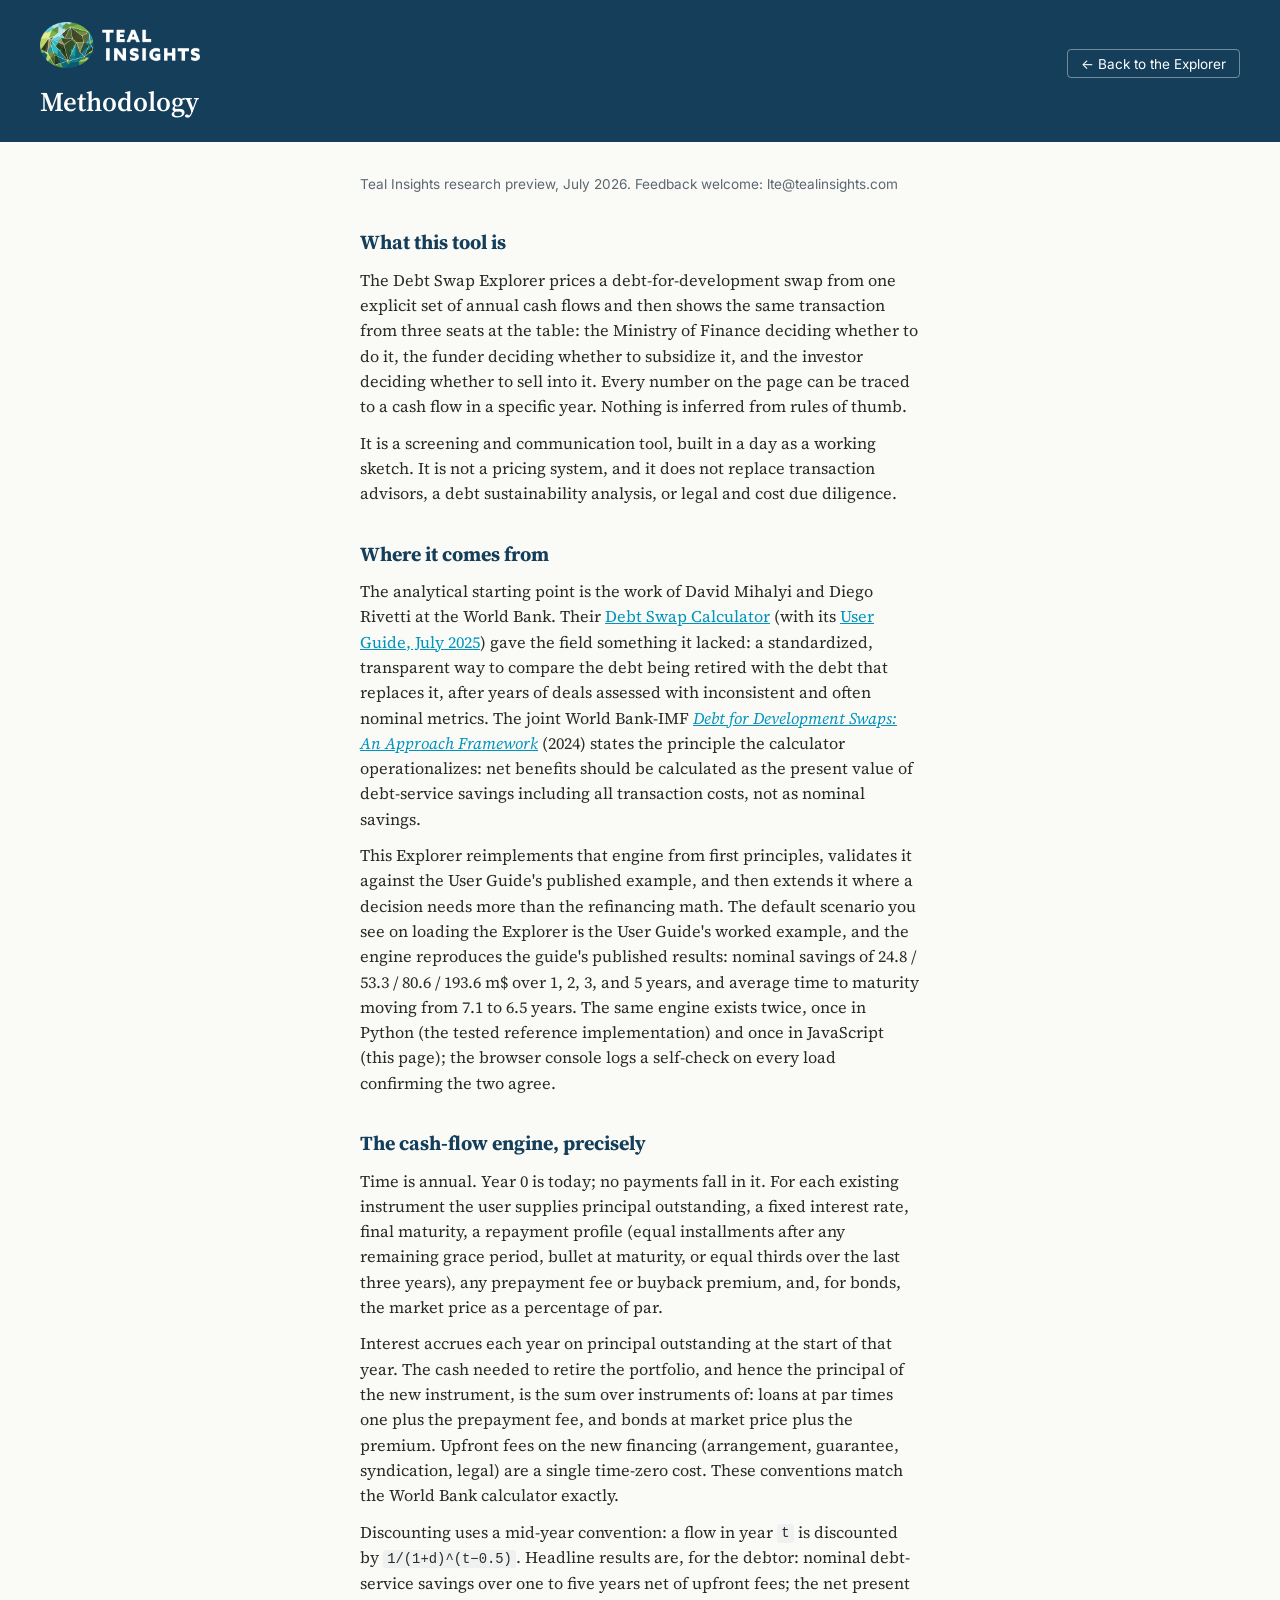
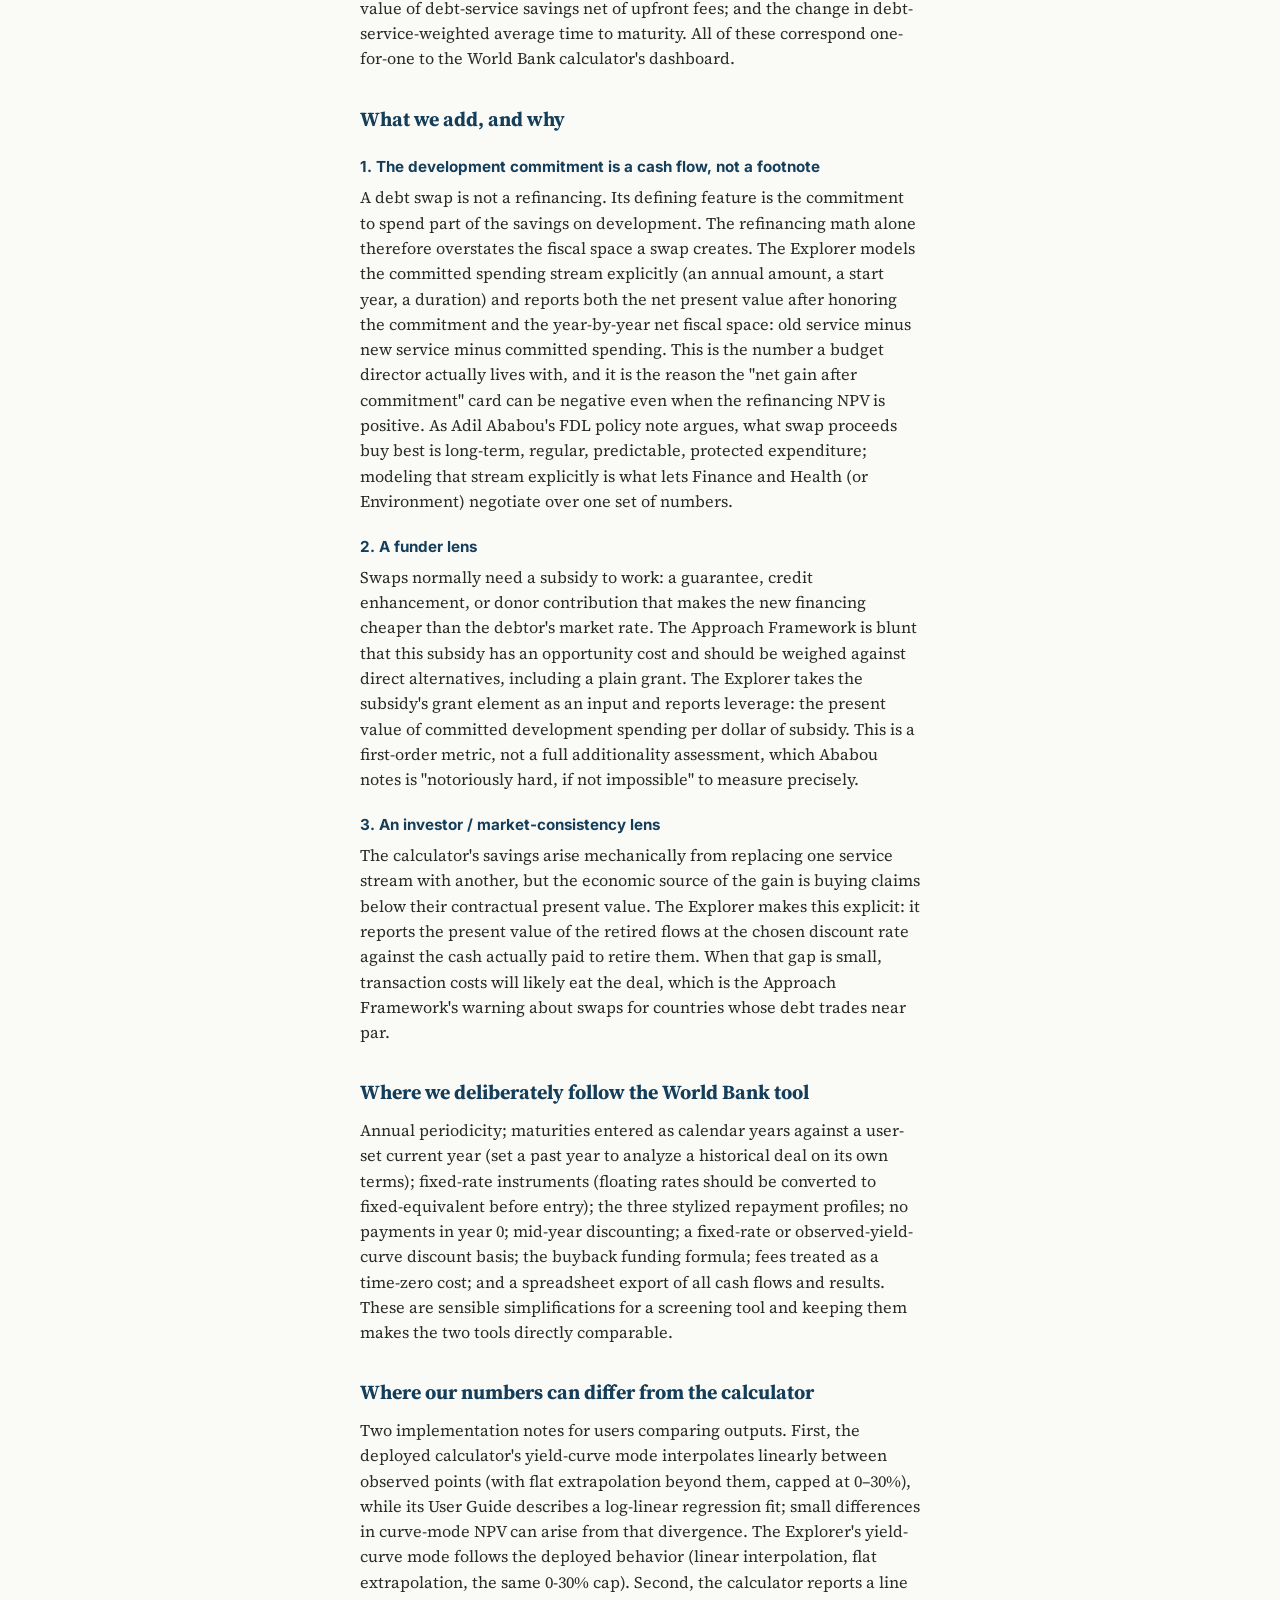
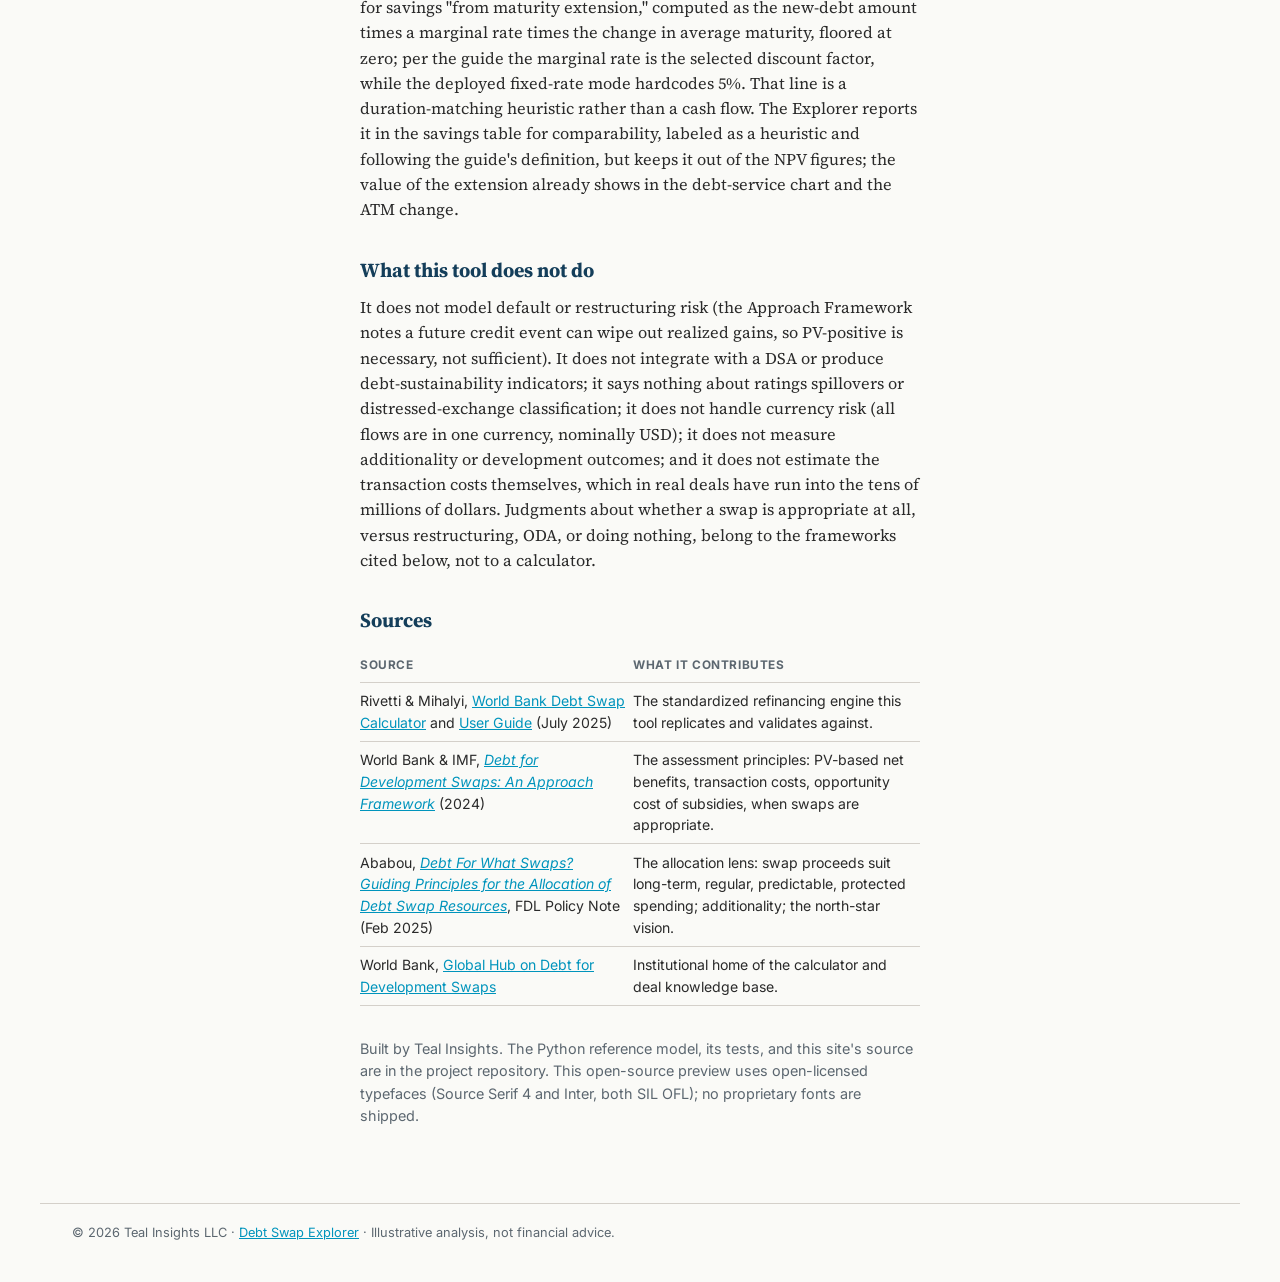
<file: methodology.html>
<!DOCTYPE html>
<html lang="en">
<head>
<meta charset="UTF-8">
<meta name="viewport" content="width=device-width, initial-scale=1.0">
<title>Methodology | Debt Swap Explorer | Teal Insights</title>
<link rel="preconnect" href="https://fonts.googleapis.com">
<link rel="preconnect" href="https://fonts.gstatic.com" crossorigin>
<link href="https://fonts.googleapis.com/css2?family=Inter:wght@400;500;600;700&family=Source+Serif+4:ital,opsz,wght@0,8..60,400;0,8..60,600;1,8..60,400&display=swap" rel="stylesheet">
<link rel="stylesheet" href="css/style.css">
</head>
<body>
<header>
  <div class="masthead">
    <div>
      <a class="wordmark" href="https://tealinsights.com"><img src="assets/ti-logo-white.png" alt="Teal Insights"></a>
      <h1>Methodology</h1>
    </div>
    <nav><a href="index.html">&larr; Back to the Explorer</a></nav>
  </div>
</header>

<article>
  <p class="byline">Teal Insights research preview, July 2026. Feedback welcome: lte@tealinsights.com</p>

  <h2>What this tool is</h2>
  <p>The Debt Swap Explorer prices a debt-for-development swap from one explicit set of
  annual cash flows and then shows the same transaction from three seats at the table:
  the Ministry of Finance deciding whether to do it, the funder deciding whether to
  subsidize it, and the investor deciding whether to sell into it. Every number on the
  page can be traced to a cash flow in a specific year. Nothing is inferred from
  rules of thumb.</p>

  <p>It is a screening and communication tool, built in a day as a working sketch.
  It is not a pricing system, and it does not replace transaction advisors, a debt
  sustainability analysis, or legal and cost due diligence.</p>

  <h2>Where it comes from</h2>
  <p>The analytical starting point is the work of David Mihalyi and Diego Rivetti at the
  World Bank. Their <a href="https://www.worldbank.org/en/topic/debt/debt-calculator">Debt
  Swap Calculator</a> (with its <a href="https://www.worldbank.org/content/dam/wbr/debt-swap-user-guide-july-2025.pdf">User
  Guide, July 2025</a>) gave the field something it lacked: a standardized, transparent
  way to compare the debt being retired with the debt that replaces it, after years of
  deals assessed with inconsistent and often nominal metrics. The joint World Bank-IMF
  <a href="https://documents.worldbank.org/en/publication/documents-reports/documentdetail/099080524122596875/bosib170e4732504619bc417c0d0996ec21"><em>Debt
  for Development Swaps: An Approach Framework</em></a> (2024) states the principle the
  calculator operationalizes: net benefits should be calculated as the present value of
  debt-service savings including all transaction costs, not as nominal savings.</p>

  <p>This Explorer reimplements that engine from first principles, validates it against
  the User Guide's published example, and then extends it where a decision needs more
  than the refinancing math. The default scenario you see on loading the Explorer is
  the User Guide's worked example, and the engine reproduces the guide's published
  results: nominal savings of 24.8 / 53.3 / 80.6 / 193.6 m$ over 1, 2, 3, and 5 years,
  and average time to maturity moving from 7.1 to 6.5 years. The same engine exists
  twice, once in Python (the tested reference implementation) and once in JavaScript
  (this page); the browser console logs a self-check on every load confirming the two
  agree.</p>

  <h2>The cash-flow engine, precisely</h2>
  <p>Time is annual. Year 0 is today; no payments fall in it. For each existing
  instrument the user supplies principal outstanding, a fixed interest rate, final
  maturity, a repayment profile (equal installments after any remaining grace period,
  bullet at maturity, or equal thirds over the last three years), any prepayment fee or
  buyback premium, and, for bonds, the market price as a percentage of par.</p>

  <p>Interest accrues each year on principal outstanding at the start of that year.
  The cash needed to retire the portfolio, and hence the principal of the new
  instrument, is the sum over instruments of: loans at par times one plus the
  prepayment fee, and bonds at market price plus the premium. Upfront fees on the new
  financing (arrangement, guarantee, syndication, legal) are a single time-zero cost.
  These conventions match the World Bank calculator exactly.</p>

  <p>Discounting uses a mid-year convention: a flow in year <code>t</code> is discounted
  by <code>1/(1+d)^(t−0.5)</code>. Headline results are, for the debtor: nominal
  debt-service savings over one to five years net of upfront fees; the net present value
  of debt-service savings net of upfront fees; and the change in debt-service-weighted
  average time to maturity. All of these correspond one-for-one to the World Bank
  calculator's dashboard.</p>

  <h2>What we add, and why</h2>

  <h3>1. The development commitment is a cash flow, not a footnote</h3>
  <p>A debt swap is not a refinancing. Its defining feature is the commitment to spend
  part of the savings on development. The refinancing math alone therefore overstates
  the fiscal space a swap creates. The Explorer models the committed spending stream
  explicitly (an annual amount, a start year, a duration) and reports both the net
  present value after honoring the commitment and the year-by-year net fiscal space:
  old service minus new service minus committed spending. This is the number a
  budget director actually lives with, and it is the reason the "net gain after
  commitment" card can be negative even when the refinancing NPV is positive. As
  Adil Ababou's FDL policy note argues, what swap proceeds buy best is long-term,
  regular, predictable, protected expenditure; modeling that stream explicitly is
  what lets Finance and Health (or Environment) negotiate over one set of numbers.</p>

  <h3>2. A funder lens</h3>
  <p>Swaps normally need a subsidy to work: a guarantee, credit enhancement, or donor
  contribution that makes the new financing cheaper than the debtor's market rate. The
  Approach Framework is blunt that this subsidy has an opportunity cost and should be
  weighed against direct alternatives, including a plain grant. The Explorer takes the
  subsidy's grant element as an input and reports leverage: the present value of
  committed development spending per dollar of subsidy. This is a first-order metric,
  not a full additionality assessment, which Ababou notes is "notoriously hard, if not
  impossible" to measure precisely.</p>

  <h3>3. An investor / market-consistency lens</h3>
  <p>The calculator's savings arise mechanically from replacing one service stream with
  another, but the economic source of the gain is buying claims below their contractual
  present value. The Explorer makes this explicit: it reports the present value of the
  retired flows at the chosen discount rate against the cash actually paid to retire
  them. When that gap is small, transaction costs will likely eat the deal, which is the
  Approach Framework's warning about swaps for countries whose debt trades near par.</p>

  <h2>Where we deliberately follow the World Bank tool</h2>
  <p>Annual periodicity; maturities entered as calendar years against a user-set
  current year (set a past year to analyze a historical deal on its own terms);
  fixed-rate instruments (floating rates should be converted to fixed-equivalent
  before entry); the three stylized repayment profiles; no payments in year 0;
  mid-year discounting; a fixed-rate or observed-yield-curve discount basis; the
  buyback funding formula; fees treated as a time-zero cost; and a spreadsheet
  export of all cash flows and results. These are sensible simplifications for a
  screening tool and keeping them makes the two tools directly comparable.</p>

  <h2>Where our numbers can differ from the calculator</h2>
  <p>Two implementation notes for users comparing outputs. First, the deployed
  calculator's yield-curve mode interpolates linearly between observed points (with
  flat extrapolation beyond them, capped at 0&ndash;30%), while its User Guide describes a
  log-linear regression fit; small differences in curve-mode NPV can arise from that
  divergence. The Explorer's yield-curve mode follows the deployed behavior (linear
  interpolation, flat extrapolation, the same 0-30% cap). Second, the calculator
  reports a line for savings "from maturity extension," computed as the new-debt
  amount times a marginal rate times the change in average maturity, floored at zero;
  per the guide the marginal rate is the selected discount factor, while the deployed
  fixed-rate mode hardcodes 5%. That line is a duration-matching heuristic rather than
  a cash flow. The Explorer reports it in the savings table for comparability, labeled
  as a heuristic and following the guide's definition, but keeps it out of the NPV
  figures; the value of the extension already shows in the debt-service chart and the
  ATM change.</p>

  <h2>What this tool does not do</h2>
  <p>It does not model default or restructuring risk (the Approach Framework notes a
  future credit event can wipe out realized gains, so PV-positive is necessary, not
  sufficient). It does not integrate with a DSA or produce debt-sustainability
  indicators; it says nothing about ratings spillovers or distressed-exchange
  classification; it does not handle currency risk (all flows are in one currency,
  nominally USD); it does not measure additionality or development outcomes; and it
  does not estimate the transaction costs themselves, which in real deals have run into
  the tens of millions of dollars. Judgments about whether a swap is appropriate at
  all, versus restructuring, ODA, or doing nothing, belong to the frameworks cited
  below, not to a calculator.</p>

  <h2>Sources</h2>
  <table>
    <tr><th>Source</th><th>What it contributes</th></tr>
    <tr>
      <td>Rivetti &amp; Mihalyi, <a href="https://www.worldbank.org/en/topic/debt/debt-calculator">World Bank Debt Swap Calculator</a> and <a href="https://www.worldbank.org/content/dam/wbr/debt-swap-user-guide-july-2025.pdf">User Guide</a> (July 2025)</td>
      <td>The standardized refinancing engine this tool replicates and validates against.</td>
    </tr>
    <tr>
      <td>World Bank &amp; IMF, <a href="https://documents.worldbank.org/en/publication/documents-reports/documentdetail/099080524122596875/bosib170e4732504619bc417c0d0996ec21"><em>Debt for Development Swaps: An Approach Framework</em></a> (2024)</td>
      <td>The assessment principles: PV-based net benefits, transaction costs, opportunity cost of subsidies, when swaps are appropriate.</td>
    </tr>
    <tr>
      <td>Ababou, <a href="https://findevlab.org/allocation-of-debt-swap-resources-guiding-principles/"><em>Debt For What Swaps? Guiding Principles for the Allocation of Debt Swap Resources</em></a>, FDL Policy Note (Feb 2025)</td>
      <td>The allocation lens: swap proceeds suit long-term, regular, predictable, protected spending; additionality; the north-star vision.</td>
    </tr>
    <tr>
      <td>World Bank, <a href="https://www.worldbank.org/en/programs/debt-for-development-swap-knowledge-hub">Global Hub on Debt for Development Swaps</a></td>
      <td>Institutional home of the calculator and deal knowledge base.</td>
    </tr>
  </table>

  <p style="margin-top:2rem; color:var(--slate); font-family:var(--sans); font-size:.9rem;">
  Built by Teal Insights. The Python reference model, its tests, and this site's source
  are in the project repository. This open-source preview uses open-licensed typefaces
  (Source Serif 4 and Inter, both SIL OFL); no proprietary fonts are shipped.</p>
</article>

<footer>
  <p>&copy; 2026 Teal Insights LLC · <a href="index.html">Debt Swap Explorer</a> · Illustrative analysis, not financial advice.</p>
</footer>
</body>
</html>
</file>
<file: css/style.css>
/* Teal Insights Debt Swap Explorer — brand palette from brand.typ
   (locked, June 2026). Typography: this is an open-source public repo, so
   only open-licensed fonts are used (Source Serif 4 and Inter, both OFL,
   loaded from Google Fonts). No licensed house typefaces are shipped or
   referenced. */

:root {
  --ink: #143E5A;
  --teal: #0094BC;
  --terracotta: #B5380C;
  --gold: #C9971F;
  --sage: #83A39A;
  --slate: #5C6770;
  --surface: #FAFAF7;
  --divider: #D4D0CA;
  --body-ink: #2A2A2A;
  --serif: "Source Serif 4", Georgia, "Times New Roman", serif;
  --sans: "Inter", -apple-system, BlinkMacSystemFont, "Segoe UI", Helvetica, Arial, sans-serif;
}

* { box-sizing: border-box; margin: 0; padding: 0; }

body {
  font-family: var(--serif);
  color: var(--body-ink);
  background: var(--surface);
  line-height: 1.55;
}

/* ---------- header ---------- */
header {
  background: var(--ink);
  color: #fff;
  padding: 1.4rem 2rem 1.2rem;
}
.masthead { max-width: 1200px; margin: 0 auto; display: flex; align-items: baseline; justify-content: space-between; flex-wrap: wrap; gap: .5rem; }
.wordmark { display: inline-block; text-decoration: none; }
.wordmark img { height: 46px; width: auto; display: block; }
header h1 { font-size: 1.7rem; font-weight: 600; margin-top: .35rem; }
header .subtitle { font-family: var(--sans); font-size: .92rem; color: #cfe0ea; margin-top: .3rem; max-width: 62ch; }
header nav a {
  font-family: var(--sans); font-size: .85rem; color: #fff;
  text-decoration: none; border: 1px solid rgba(255,255,255,.4);
  padding: .35rem .8rem; border-radius: 4px;
}
header nav a:hover { background: rgba(255,255,255,.12); }

main { max-width: 1200px; margin: 0 auto; padding: 1.5rem 2rem 4rem; }

/* ---------- research-preview notice ---------- */
.preview-notice {
  font-family: var(--sans); font-size: .85rem; line-height: 1.55;
  color: var(--body-ink); background: #FCF6E8;
  border: 1px solid var(--divider); border-left: 4px solid var(--gold);
  border-radius: 6px; padding: .75rem 1rem; margin: 1.2rem 0 0;
  max-width: 100ch;
}
.preview-notice strong { color: var(--ink); }
.preview-notice a { color: var(--teal); }

/* ---------- persona tabs ---------- */
.personas { display: flex; gap: .5rem; margin: 1rem 0 1.2rem; flex-wrap: wrap; }
.persona-btn {
  font-family: var(--sans); font-size: .9rem; cursor: pointer;
  padding: .5rem 1.1rem; border: 1px solid var(--divider);
  background: #fff; color: var(--slate); border-radius: 20px;
}
.persona-btn.active { background: var(--ink); color: #fff; border-color: var(--ink); }
.persona-note {
  font-size: .95rem; color: var(--slate); max-width: 78ch;
  margin-bottom: 1.4rem; font-style: italic;
}

/* ---------- layout ---------- */
.grid { display: grid; grid-template-columns: 400px 1fr; gap: 1.6rem; }
@media (max-width: 960px) { .grid { grid-template-columns: 1fr; } }

.panel {
  background: #fff; border: 1px solid var(--divider);
  border-radius: 8px; padding: 1.1rem 1.2rem; margin-bottom: 1.4rem;
}
.panel h2 {
  font-family: var(--sans); font-size: .78rem; letter-spacing: .09em;
  text-transform: uppercase; color: var(--slate); margin-bottom: .8rem;
}

/* ---------- inputs ---------- */
label { font-family: var(--sans); font-size: .74rem; color: var(--slate); display: block; margin-bottom: .15rem; }
input, select {
  font-family: var(--sans); font-size: .85rem; color: var(--body-ink);
  border: 1px solid var(--divider); border-radius: 4px;
  padding: .32rem .45rem; width: 100%; background: #fff;
}
input:focus, select:focus { outline: 2px solid var(--teal); outline-offset: -1px; }
input:disabled, select:disabled { background: #F1EFEA; color: var(--slate); }
.row { display: grid; gap: .55rem; margin-bottom: .6rem; }
.row.c2 { grid-template-columns: 1fr 1fr; }
.row.c3 { grid-template-columns: 1fr 1fr 1fr; }
/* Inputs align to the bottom of their cell so two-line labels don't
   stagger the boxes; labels grow to fill the space above. */
.row > div { display: flex; flex-direction: column; justify-content: flex-end; }
.row > div > label { flex: 1 0 auto; }
.instrument {
  border: 1px solid var(--divider); border-left: 3px solid var(--sage);
  border-radius: 6px; padding: .55rem .8rem .3rem; margin-bottom: .7rem;
}
.inst-head {
  display: flex; justify-content: space-between; align-items: baseline;
  margin-bottom: .35rem;
}
.inst-head .tag {
  font-family: var(--sans); font-size: .68rem; letter-spacing: .08em;
  text-transform: uppercase; color: var(--sage); font-weight: 600;
}
.instrument .del {
  cursor: pointer; border: none; background: none; color: var(--terracotta);
  font-family: var(--sans); font-size: .78rem; padding: 0;
}
.del-yield {
  cursor: pointer; border: none; background: none; color: var(--terracotta);
  font-family: var(--sans); font-size: .85rem; padding: .32rem .3rem; width: auto;
}
.btn {
  font-family: var(--sans); font-size: .85rem; cursor: pointer;
  border: 1px solid var(--ink); background: #fff; color: var(--ink);
  padding: .4rem .9rem; border-radius: 4px;
}
.btn.primary { background: var(--teal); border-color: var(--teal); color: #fff; font-weight: 600; }
.btn:hover { filter: brightness(.96); }
.hint { font-size: .78rem; font-family: var(--sans); color: var(--slate); margin: .3rem 0 .6rem; }

/* ---------- metric cards ---------- */
.cards { display: grid; grid-template-columns: repeat(auto-fit, minmax(215px, 1fr)); gap: .8rem; margin-bottom: 1.4rem; }
.card {
  background: #fff; border: 1px solid var(--divider); border-radius: 8px;
  padding: .8rem .9rem;
}
.card.hero { border-top: 3px solid var(--teal); }
.card .k { font-family: var(--sans); font-size: .7rem; letter-spacing: .06em; text-transform: uppercase; color: var(--slate); min-height: 2.2em; }
.card .v { font-family: var(--sans); font-size: 1.45rem; font-weight: 650; color: var(--ink); margin-top: .15rem; }
.card .v.neg { color: var(--terracotta); }
.card .s { font-size: .74rem; font-family: var(--sans); color: var(--slate); margin-top: .1rem; }

/* ---------- charts ---------- */
.chart-title { font-family: var(--sans); font-weight: 600; font-size: .95rem; color: var(--ink); margin-bottom: .1rem; }
.chart-sub { font-family: var(--sans); font-size: .78rem; color: var(--slate); margin-bottom: .5rem; }
.axis text { font-family: var(--sans); font-size: 11px; fill: var(--slate); }
.axis path, .axis line { stroke: var(--divider); }
.legend { font-family: var(--sans); font-size: 11.5px; fill: var(--slate); }

/* ---------- WB-comparable savings table ---------- */
.savings-table { width: 100%; border-collapse: collapse; font-family: var(--sans); font-size: .88rem; margin-top: .4rem; }
.savings-table th { text-align: left; font-size: .7rem; letter-spacing: .06em; text-transform: uppercase; color: var(--slate); padding: .3rem .5rem .3rem 0; border-bottom: 1px solid var(--divider); }
.savings-table td { padding: .38rem .5rem .38rem 0; border-bottom: 1px solid var(--divider); vertical-align: baseline; }
.savings-table td:first-child { white-space: nowrap; padding-right: 1.2rem; }
.savings-table td.num, .savings-table th.num { text-align: right; font-variant-numeric: tabular-nums; font-weight: 600; color: var(--ink); white-space: nowrap; }
.savings-table td.num.neg { color: var(--terracotta); }
.savings-table td.note { color: var(--slate); font-size: .76rem; padding-left: 1rem; width: 45%; }
@media (max-width: 720px) { .savings-table td:first-child { white-space: normal; } .savings-table td.note { display: none; } }

/* ---------- chart tooltips ---------- */
.d3tip {
  position: fixed; pointer-events: none; z-index: 50;
  background: var(--ink); color: #fff; font-family: var(--sans);
  font-size: .78rem; line-height: 1.45; padding: .45rem .6rem;
  border-radius: 5px; box-shadow: 0 2px 8px rgba(20,62,90,.25);
  opacity: 0; transition: opacity .08s;
}
.d3tip .tt-year { font-weight: 700; margin-bottom: .1rem; display: block; }
.d3tip .sw { display: inline-block; width: .6em; height: .6em; border-radius: 2px; margin-right: .35em; }

footer {
  border-top: 1px solid var(--divider); font-family: var(--sans);
  color: var(--slate); font-size: .8rem; padding: 1.2rem 2rem 2.5rem;
  max-width: 1200px; margin: 0 auto;
}
footer a { color: var(--teal); }

/* ---------- methodology page ---------- */
article { max-width: 76ch; margin: 0 auto; padding: 2rem 1.5rem 4rem; }
article a { color: var(--teal); }
article a:visited { color: var(--teal); }
article h1 { color: var(--ink); font-size: 1.9rem; margin-bottom: .4rem; }
article h2 { color: var(--ink); font-size: 1.25rem; margin: 2rem 0 .6rem; }
article h3 { color: var(--ink); font-family: var(--sans); font-size: .95rem; margin: 1.3rem 0 .4rem; }
article p, article li { margin-bottom: .7rem; font-size: 1.02rem; }
article ul, article ol { padding-left: 1.4rem; margin-bottom: .8rem; }
article code {
  font-family: ui-monospace, "SF Mono", Menlo, monospace;
  background: #eef1f0; font-size: .85em; padding: .08em .3em; border-radius: 3px;
}
article table { border-collapse: collapse; width: 100%; margin: .8rem 0 1.2rem; font-family: var(--sans); font-size: .88rem; }
article th { text-align: left; font-size: .74rem; letter-spacing: .05em; text-transform: uppercase; color: var(--slate); }
article th, article td { border-bottom: 1px solid var(--divider); padding: .45rem .5rem .45rem 0; vertical-align: top; }
article blockquote { border-left: 3px solid var(--sage); padding: .2rem 0 .2rem 1rem; color: var(--slate); margin: .8rem 0; }
.byline { font-family: var(--sans); color: var(--slate); font-size: .85rem; margin-bottom: 1.6rem; }
</file>
